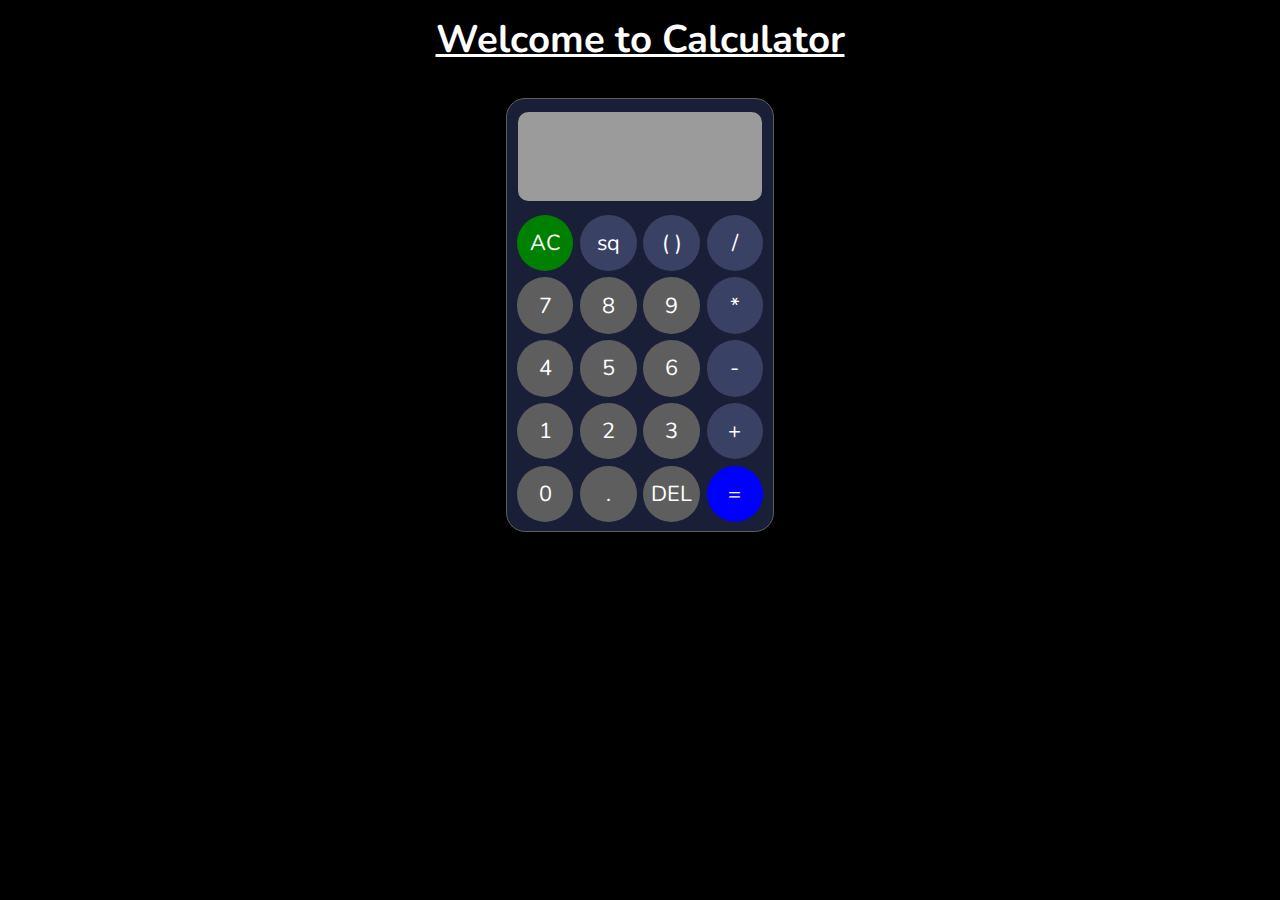
<file: LEVEL 1/Calculator/index.html>
<!DOCTYPE html>
<html lang="en">
<head>
  <meta charset="UTF-8">
  <meta name="viewport" content="width=device-width, initial-scale=1.0">

  <!-- Font-Awesome-Cdn -->
  <link rel="stylesheet" href="https://cdnjs.cloudflare.com/ajax/libs/font-awesome/6.5.2/css/all.min.css" crossorigin="anonymous" referrerpolicy="no-referrer" />

  <!-- Main-Css -->
  <link rel="stylesheet" href="style.css">
  <title>Calculator</title>
</head>
<body>
  <!-- Calculator Structure -->
  <h1>Welcome to Calculator</h1>
  <div class="container">
    <div class="container-box">
      <textarea cols="30" rows="10" class="input"></textarea>
      <div class="row">
        <button class="btn btn-ac">AC</button>
        <button class="btn btn-symbol">sq</button>
        <button class="btn btn-symbol">( )</button>
        <button class="btn btn-symbol">/</button>
      </div>
      <div class="row">
        <button class="btn btn-num">7</button>
        <button class="btn btn-num">8</button>
        <button class="btn btn-num">9</button>
        <button class="btn btn-symbol">*</button>
      </div>
      <div class="row">
        <button class="btn btn-num">4</button>
        <button class="btn btn-num">5</button>
        <button class="btn btn-num">6</button>
        <button class="btn btn-symbol">-</button>
      </div>
      <div class="row">
        <button class="btn btn-num">1</button>
        <button class="btn btn-num">2</button>
        <button class="btn btn-num">3</button>
        <button class="btn btn-symbol">+</button>
      </div>
      <div class="row">
        <button class="btn btn-num">0</button>
        <button class="btn btn-num btn-dot">.</i></button>
        <button class="btn btn-num">DEL</button>
        <button class="btn btn-equal">=</button>
      </div>
    </div>
  </div>

  <!-- Main JavaScript -->
  <script src="main.js"></script>
</body>
</html>
</file>
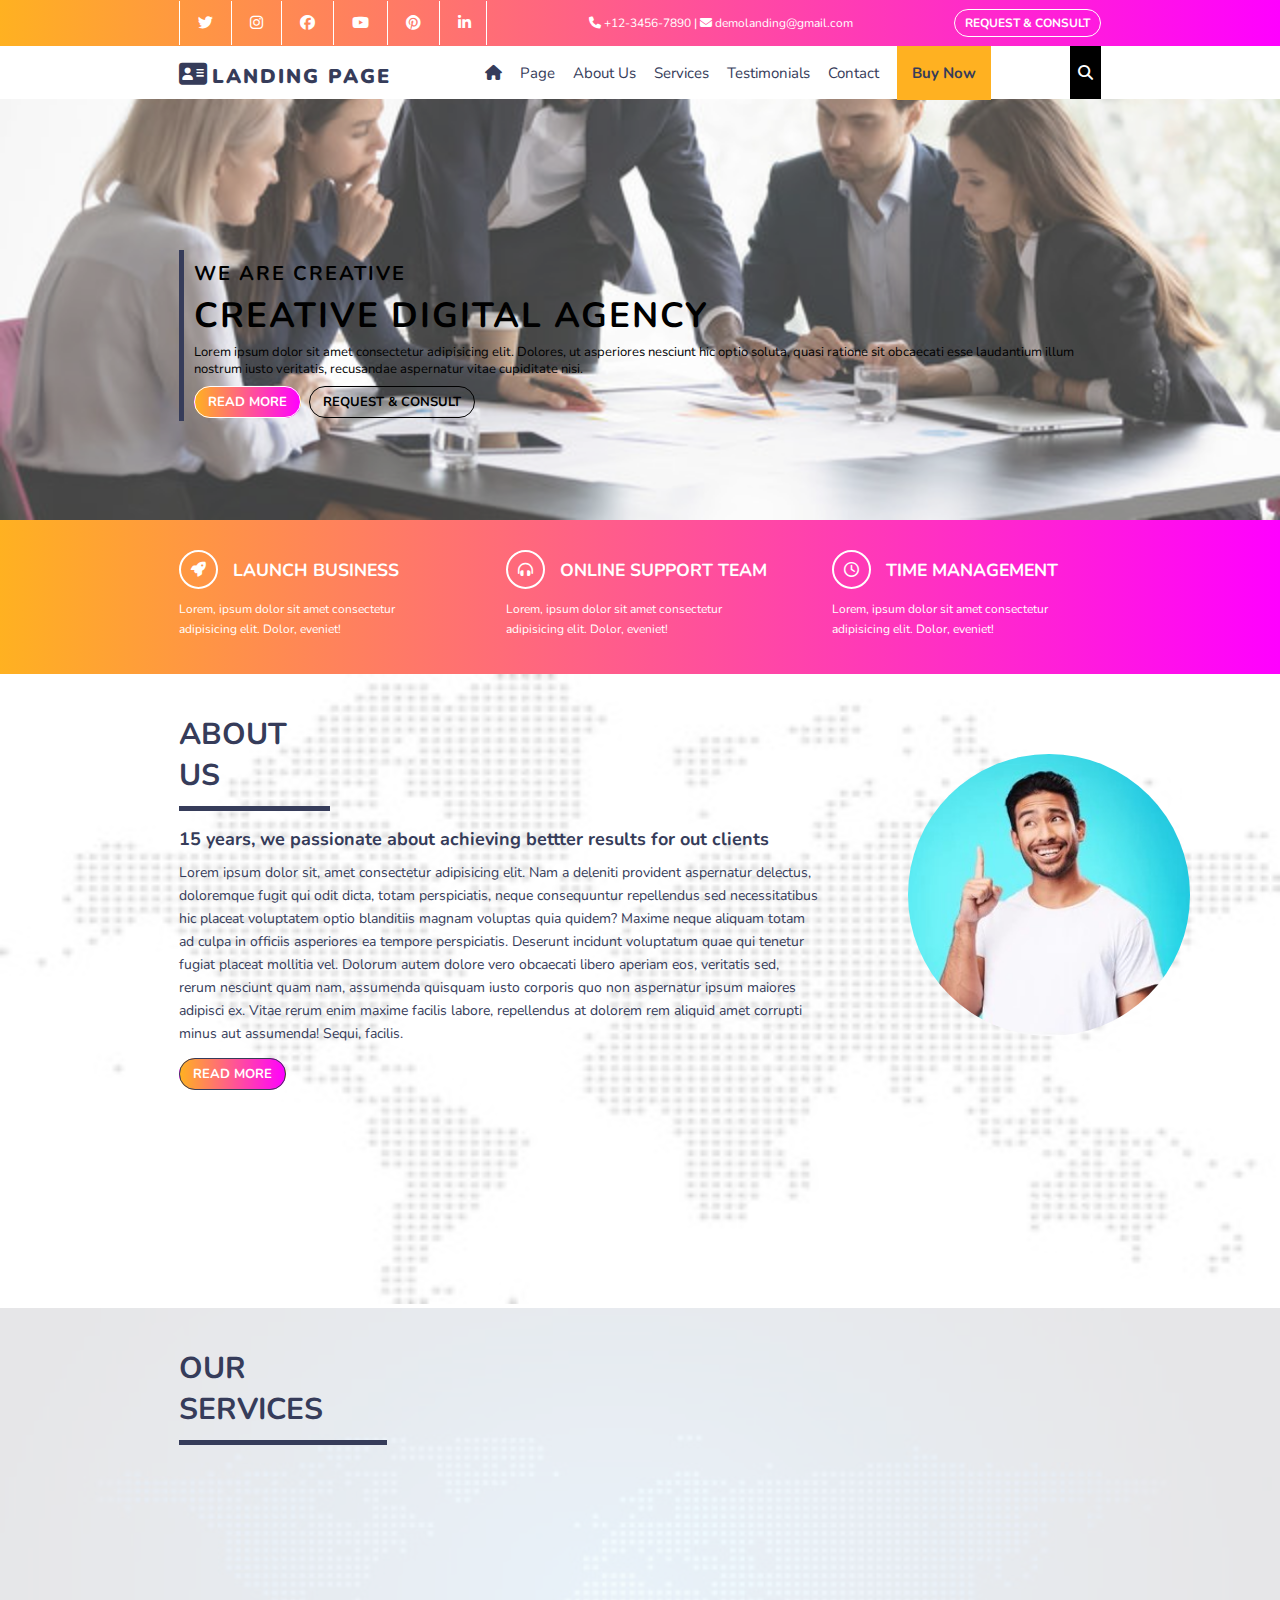
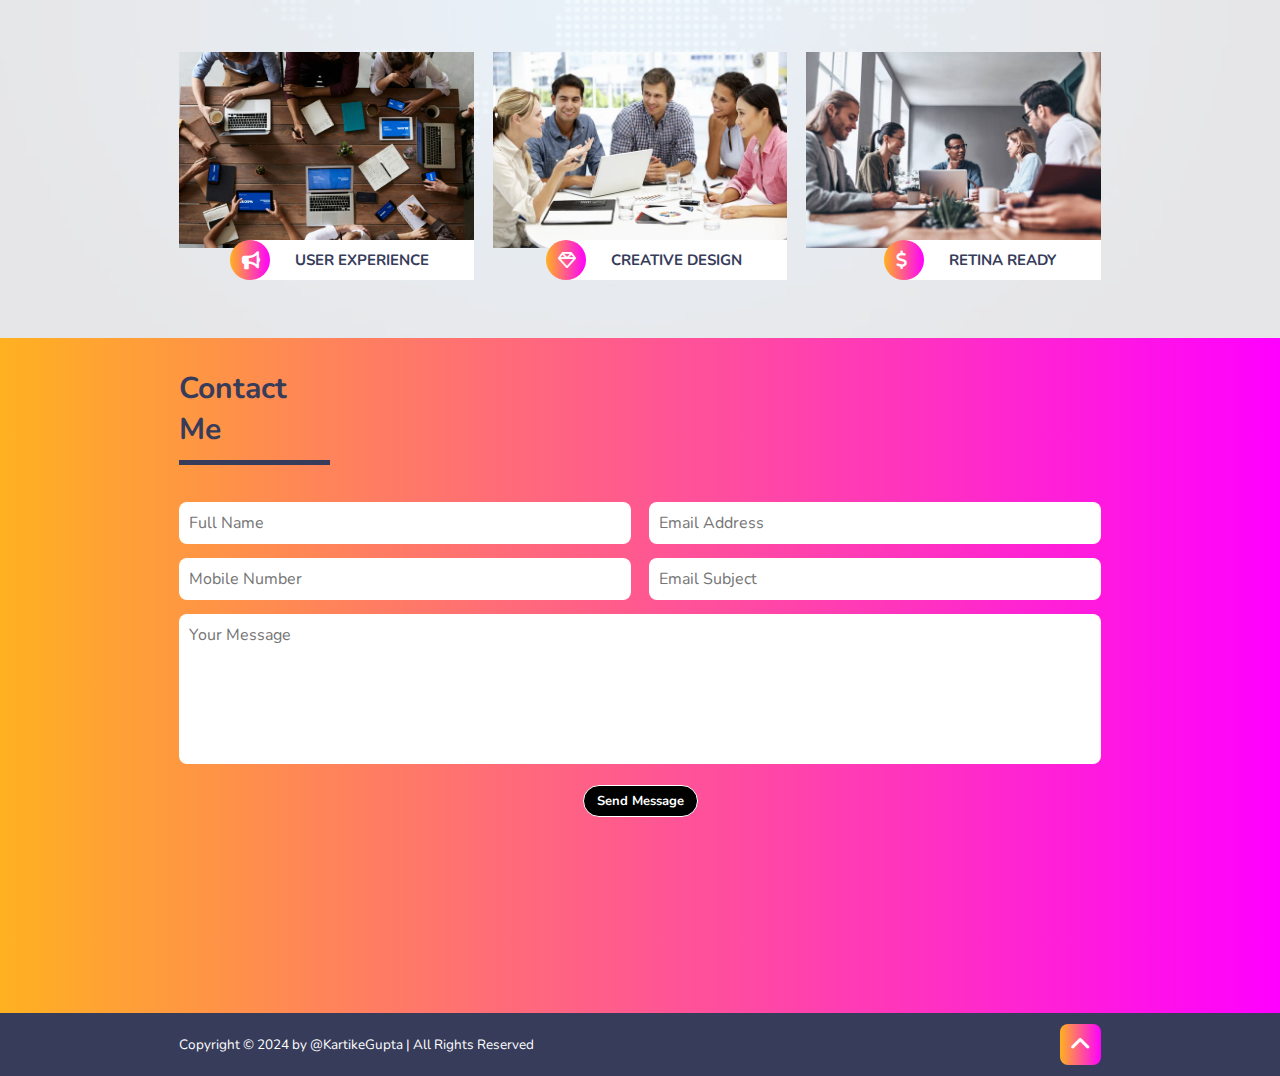
<file: LEVEL 1/Landing Page/index.html>
<!DOCTYPE html>
<html lang="en">
<head>
  <meta charset="UTF-8">
  <meta name="viewport" content="width=device-width, initial-scale=1.0">

  <!-- Font-Awesome-Cdn -->
  <link rel="stylesheet" href="https://cdnjs.cloudflare.com/ajax/libs/font-awesome/6.5.2/css/all.min.css" crossorigin="anonymous" referrerpolicy="no-referrer" />

  <!-- Main-Css -->
  <link rel="stylesheet" href="style.css">
  <title>Landing Page</title>
</head>
<body>
  <!-- Header-Design -->
  <header class="header">
    <div class="upper-navbar">
      <div class="links">
        <a href="#"><i class="fa-brands fa-twitter"></i></a>
        <a href="#"><i class="fa-brands fa-instagram"></i></a>
        <a href="#"><i class="fa-brands fa-facebook"></i></a>
        <a href="#"><i class="fa-brands fa-youtube"></i></a>
        <a href="#"><i class="fa-brands fa-pinterest"></i></a>
        <a href="#" class="border-right"><i class="fa-brands fa-linkedin-in"></i></a>
      </div>

      <div class="nav-contact">
        <span><i class="fa-solid fa-phone"></i> +12-3456-7890 | <i class="fa-solid fa-envelope"></i> demolanding@gmail.com</span>
      </div>

      <a href="#" class="btn-bg">REQUEST & CONSULT</a>
    </div>
    
    <div class="lower-navbar">
      <div class="logo">
        <i class="fa-solid fa-address-card"></i>
        <a href="#" class="logo">LANDING PAGE</a>
      </div>

      <nav class="navbar">
        <a href="#home" class="active"><i class="fa-solid fa-house"></i></a>
        <a href="#page">Page</a>
        <a href="#about">About Us</a>
        <a href="#services">Services</a>
        <a href="#portfolio">Testimonials</a>
        <a href="#contact">Contact</a>
        <a href="#buynow" class="yellow">Buy Now</a>
      </nav>
      
      <a href="#" class="black"><i class="fa-solid fa-magnifying-glass"></i></a>
    </div>
  </header>

  <!-- Home-Section-Design -->
  <section class="home" id="home">
    <img src="./Images/1.jpg" alt="">
    <div class="home-details">
      <h3>WE ARE CREATIVE</h3>
      <h1>CREATIVE DIGITAL AGENCY</h1>
      <p>
        Lorem ipsum dolor sit amet consectetur adipisicing elit. Dolores, ut asperiores nesciunt hic optio soluta, quasi
        ratione sit obcaecati esse laudantium illum nostrum iusto veritatis, recusandae aspernatur vitae cupiditate nisi.
      </p>
      <a href="#" class="btn">READ MORE</a>
      <a href="#" class="btn-bg">REQUEST & CONSULT</a>
    </div>
  </section>

  <!-- Page-Section-Design -->
  <section class="page" id="page">
    <div class="page-container">
      <div class="page-box">
        <i class="fa-solid fa-rocket"></i>
        <h3>LAUNCH BUSINESS</h3>
      </div>
      
      <p>Lorem, ipsum dolor sit amet consectetur adipisicing elit. Dolor, eveniet!</p>
    </div>

    <div class="page-container">
      <div class="page-box">
        <i class="fa-solid fa-headphones-simple"></i>
        <h3>ONLINE SUPPORT TEAM</h3>
      </div>
      
      <p>Lorem, ipsum dolor sit amet consectetur adipisicing elit. Dolor, eveniet!</p>
    </div>

    <div class="page-container">
      <div class="page-box">
        <i class="fa-regular fa-clock"></i>
        <h3>TIME MANAGEMENT</h3>
      </div>
      
      <p>Lorem, ipsum dolor sit amet consectetur adipisicing elit. Dolor, eveniet!</p>
    </div>
  </section>

  <!-- About-Section-Design -->
  <section class="about" id="about">
    <img src="./Images/2.jpg" alt="">
    <div class="about-details">
      <h4 class="heading">ABOUT US</h4>
      <h5>15 years, we passionate about achieving bettter results for out clients</h5>
      <p>
        Lorem ipsum dolor sit, amet consectetur adipisicing elit. Nam a deleniti provident aspernatur delectus, doloremque fugit qui odit dicta, totam perspiciatis, neque consequuntur repellendus sed necessitatibus hic placeat voluptatem optio blanditiis magnam voluptas quia quidem? Maxime neque aliquam totam ad culpa in officiis asperiores ea tempore perspiciatis. Deserunt incidunt voluptatum quae qui tenetur fugiat placeat mollitia vel. Dolorum autem dolore vero obcaecati libero aperiam eos, veritatis sed, rerum nesciunt quam nam, assumenda quisquam iusto corporis quo non aspernatur ipsum maiores adipisci ex. Vitae rerum enim maxime facilis labore, repellendus at dolorem rem aliquid amet corrupti minus aut assumenda! Sequi, facilis.
      </p>
      <a href="#" class="btn">READ MORE</a>
    </div>
    <span><img src="./Images/7.jpg" alt=""></span>
  </section>

  <!-- Services-Section-Design -->
  <section class="services" id="services">
    <img src="./Images/3.jpg" alt="">
    <h4 class="heading">OUR SERVICES</h4>

    <div class="services-details">
      <div class="services-container">
        <a href="#"><img src="./Images/4.jpg" alt=""></a>
        <div class="services-box">
          <i class="fa-solid fa-bullhorn"></i>
          <p class="box">USER EXPERIENCE</p>
        </div>
      </div>
    
      <div class="services-container">
        <a href="#"><img src="./Images/5.jpg" alt=""></a>
        <div class="services-box">
          <i class="fa-regular fa-gem"></i>
          <p class="box">CREATIVE DESIGN</p>
        </div>
      </div>
    
      <div class="services-container">
        <a href="#"><img src="./Images/6.jpg" alt=""></a>
        <div class="services-box">
          <i class="fa-solid fa-dollar-sign"></i>
          <p class="box">RETINA READY</p>
        </div>
      </div>
    </div>
  </section>

  <!-- Contact-Section-Design -->
  <section class="contact" id="contact">
    <h2 class="heading">Contact <span>Me</span></h2>

    <form action="#" class="contact-details">
      <div class="input-box">
        <input type="text" placeholder="Full Name">
        <input type="email" placeholder="Email Address">
      </div>
  
      <div class="input-box">
        <input type="number" placeholder="Mobile Number">
        <input type="text" placeholder="Email Subject">
      </div>
  
      <textarea cols="30" rows="10" placeholder="Your Message"></textarea>
      <input type="submit" value="Send Message" class="btn">
    </form>
  </section>

  <!-- Footer-Section-Design -->
  <footer class="footer">
    <div class="footer-text">
      <p>Copyright &copy; 2024 by @KartikeGupta | All Rights Reserved</p>
    </div>
  
    <div class="footer-iconTop">
      <a href="#home"><i class="fa-solid fa-angle-up"></i></a>
    </div>
  </footer>
</body>
</html>
</file>
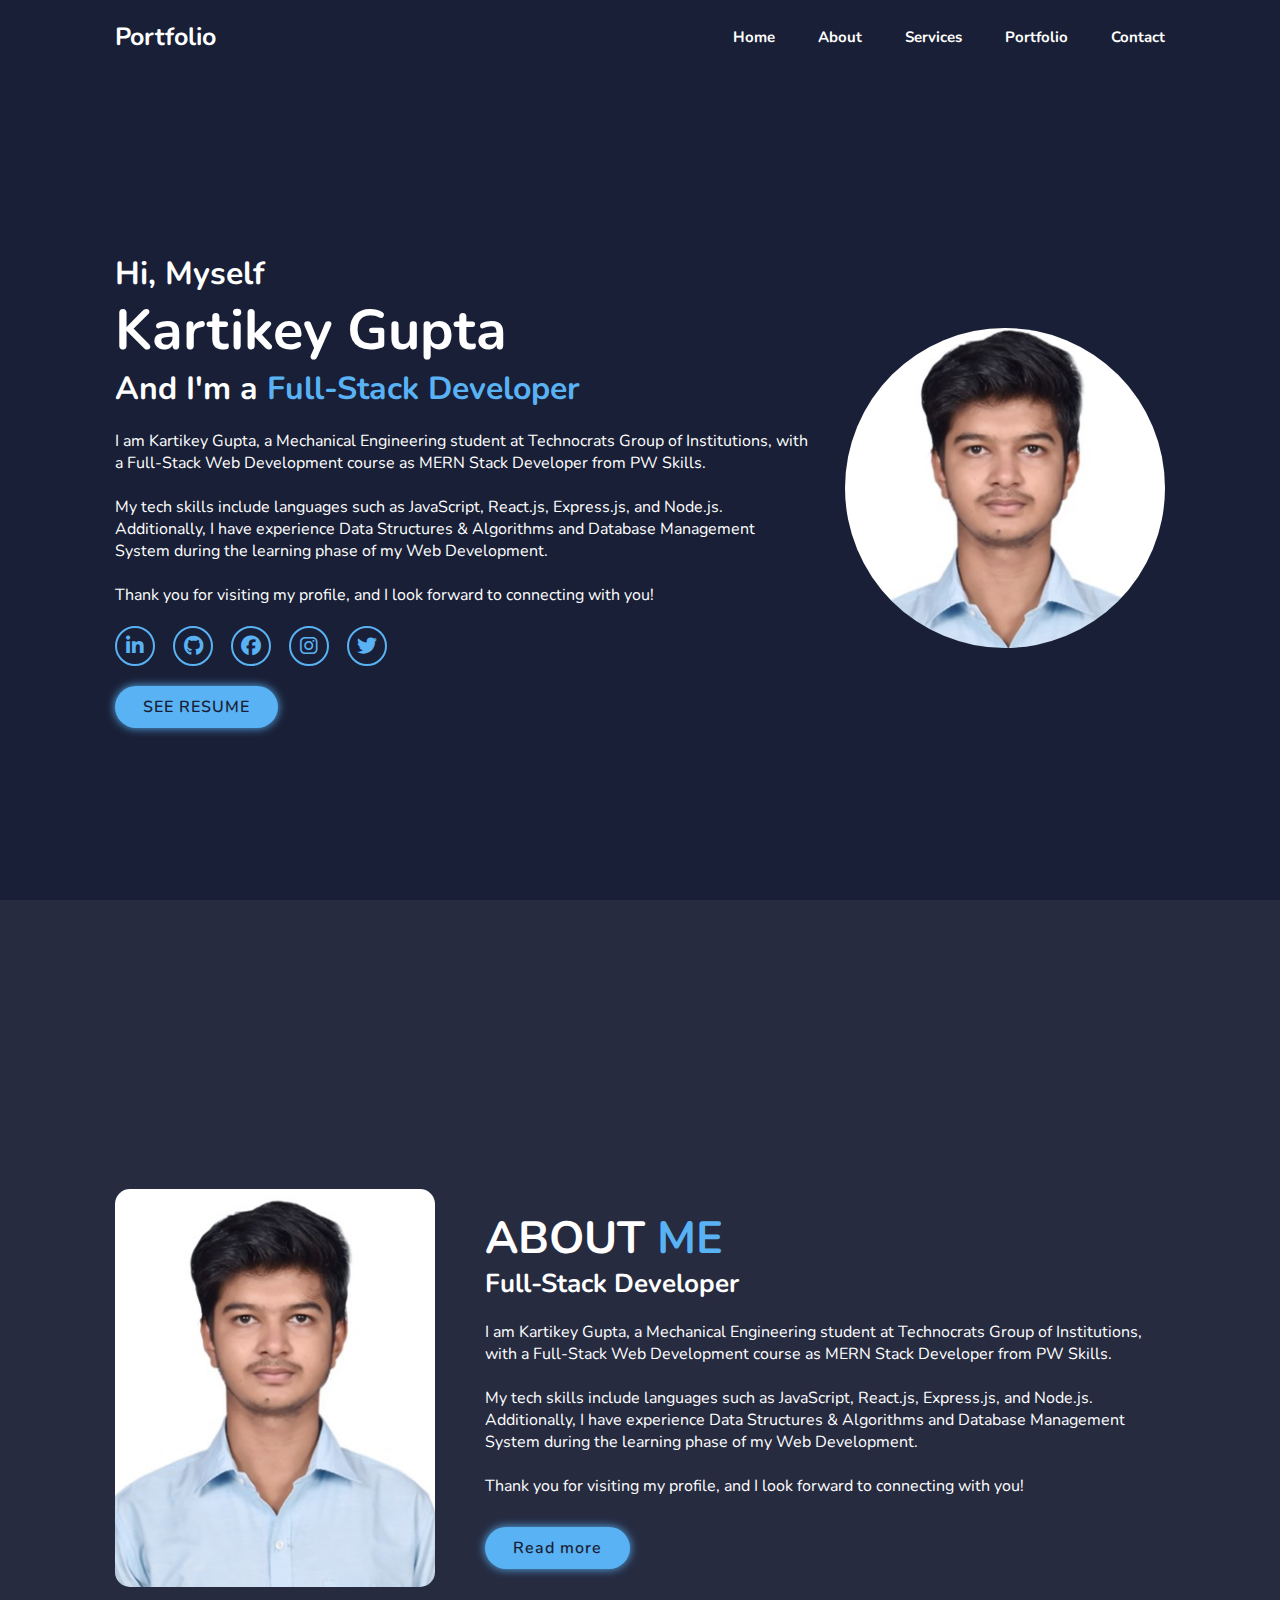
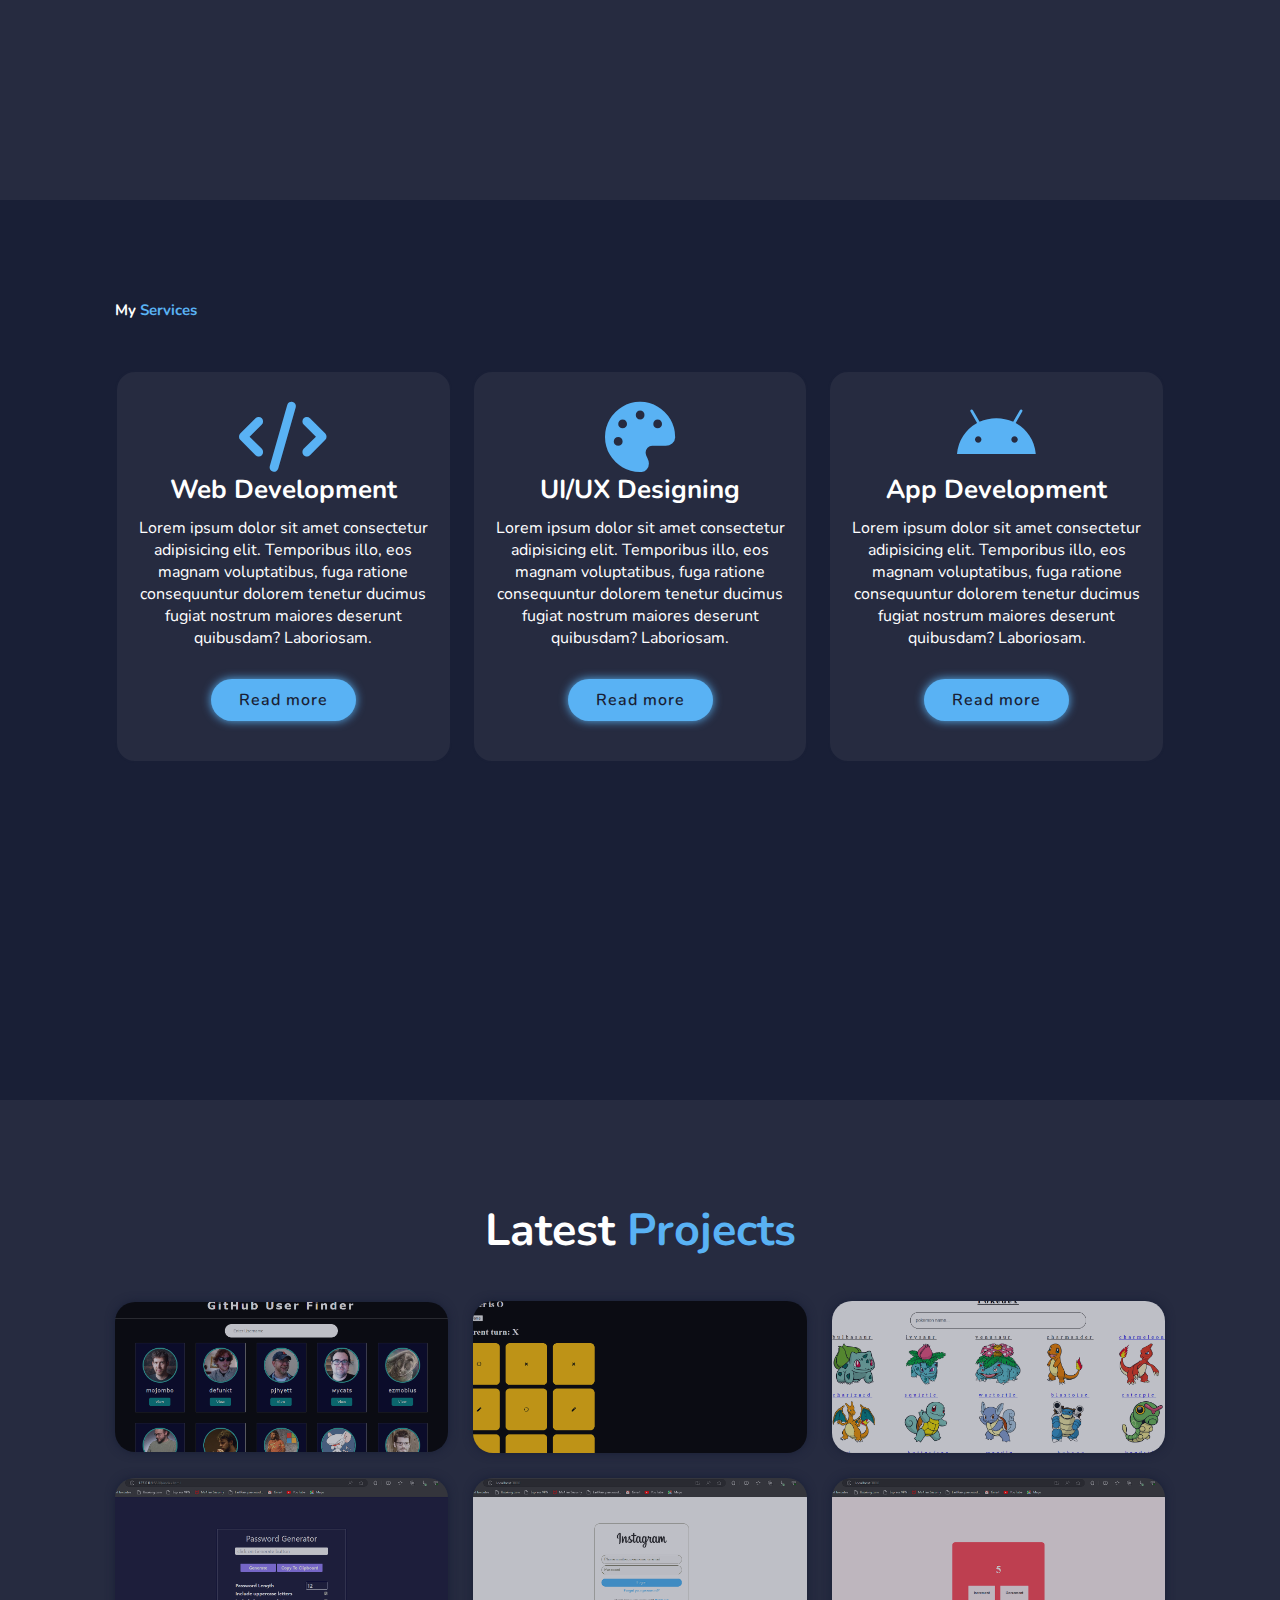
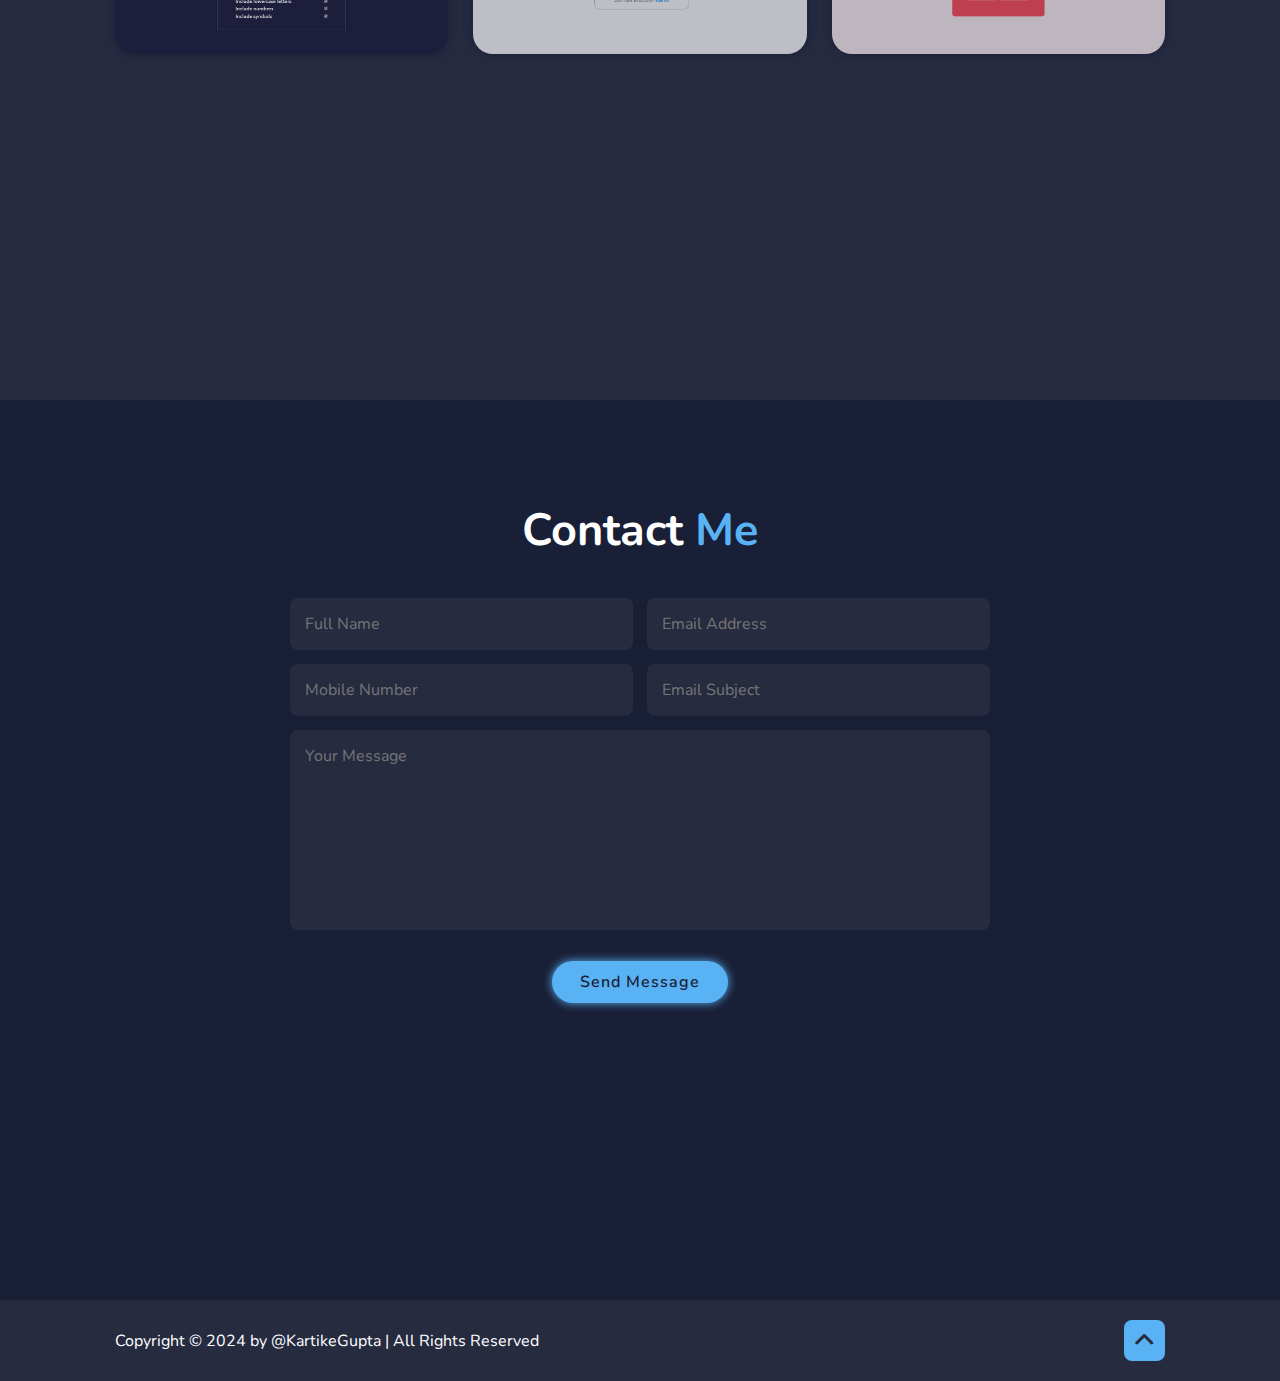
<file: LEVEL 1/Portfolio/index.html>
<!DOCTYPE html>
<html lang="en">
<head>
  <meta charset="UTF-8">
  <meta name="viewport" content="width=device-width, initial-scale=1.0">

  <!-- Font-Awesome-Cdn -->
  <link rel="stylesheet" href="https://cdnjs.cloudflare.com/ajax/libs/font-awesome/6.5.2/css/all.min.css" crossorigin="anonymous" referrerpolicy="no-referrer" />

  <!-- Main-Css -->
  <link rel="stylesheet" href="style.css">
  <title>Kartikey Portfolio</title>
</head>
<body>
  <!-- Header-Design -->
  <header class="header">
    <a href="#" class="logo">Portfolio</a>
    <i class="fa-solid fa-bars" id="menu-icon"></i>

    <nav class="navbar">
      <a href="#home" class="active">Home</a>
      <a href="#about">About</a>
      <a href="#services">Services</a>
      <a href="#portfolio">Portfolio</a>
      <a href="#contact">Contact</a>
    </nav>
  </header>

  <!-- Home-Section-Design -->
  <section class="home" id="home">
    <div class="home-content">
      <h3>Hi, Myself</h3>
      <h1>Kartikey Gupta</h1>
      <h3>And I'm a <span>Full-Stack Developer</span></h3>
      <p>
        I am Kartikey Gupta, a Mechanical Engineering student at Technocrats Group of Institutions, with a Full-Stack Web Development course as MERN Stack Developer from PW Skills.
        <br />
        <br />
        My tech skills include languages such as JavaScript, React.js, Express.js, and Node.js. Additionally, I have experience Data Structures & Algorithms and Database Management System during the learning phase of my Web Development.
        <br />
        <br />
        Thank you for visiting my profile, and I look forward to connecting with you!
      </p>
      <div class="social-media">
        <a href="#"><i class="fa-brands fa-linkedin-in"></i></a>
        <a href="#"><i class="fa-brands fa-github"></i></a>
        <a href="#"><i class="fa-brands fa-facebook"></i></a>
        <a href="#"><i class="fa-brands fa-instagram"></i></a>
        <a href="#"><i class="fa-brands fa-twitter"></i></a>
      </div>
      <a href="#" class="btn">SEE RESUME</a>
    </div>

    <div class="home-img">
      <img src="./Photos/Profile Picture.jpg" alt="">
    </div>
  </section>

  <!-- About-Section-Design -->
  <section class="about" id="about">
    <div class="about-img">
      <img src="./Photos/About Picture.jpg" alt="">
    </div>

    <div class="about-content">
      <h2 class="heading">ABOUT <span>ME</span></h2>
      <h3>Full-Stack Developer</h3>
      <p>
        I am Kartikey Gupta, a Mechanical Engineering student at Technocrats Group of Institutions, with a Full-Stack Web Development course as MERN Stack Developer from PW Skills.
        <br />
        <br />
        My tech skills include languages such as JavaScript, React.js, Express.js, and Node.js. Additionally, I have experience Data Structures & Algorithms and Database Management System during the learning phase of my Web Development.
        <br />
        <br />
        Thank you for visiting my profile, and I look forward to connecting with you!
      </p>
      <a href="#" class="btn">Read more</a>
    </div>
  </section>

  <!-- Services-Section-Design -->
  <section class="services" id="services">
    <h2 class="headinng">My <span>Services</span></h2>

    <div class="services-container">
      <div class="services-box">
        <i class="fa-solid fa-code"></i>
        <h3>Web Development</h3>
        <p>
          Lorem ipsum dolor sit amet consectetur adipisicing elit. Temporibus illo, eos magnam voluptatibus, fuga ratione consequuntur dolorem tenetur ducimus fugiat nostrum maiores deserunt quibusdam? Laboriosam.
        </p>
        <a href="#" class="btn">Read more</a>
      </div>

      <div class="services-box">
        <i class="fa-solid fa-palette"></i>
        <h3>UI/UX Designing</h3>
        <p>
          Lorem ipsum dolor sit amet consectetur adipisicing elit. Temporibus illo, eos magnam voluptatibus, fuga ratione consequuntur dolorem tenetur ducimus fugiat nostrum maiores deserunt quibusdam? Laboriosam.
        </p>
        <a href="#" class="btn">Read more</a>
      </div>

      <div class="services-box">
        <i class="fa-brands fa-android"></i>
        <h3>App Development</h3>
        <p>
          Lorem ipsum dolor sit amet consectetur adipisicing elit. Temporibus illo, eos magnam voluptatibus, fuga ratione consequuntur dolorem tenetur ducimus fugiat nostrum maiores deserunt quibusdam? Laboriosam.
        </p>
        <a href="#" class="btn">Read more</a>
      </div>
    </div>
  </section>

  <!-- Portfolio-Section-Design -->
  <section class="portfolio" id="portfolio">
    <h2 class="heading">Latest <span>Projects</span></h2>

    <div class="portfolio-container">
      <div class="portfolio-box">
        <img src="./Project output/GitHub user finder.png" alt="">
        <div class="portfolio-layer">
          <h4>GitHub User Finder</h4>
          <p>
            This little project is an user finder web app of GitHub user.
          </p>
          <i class="fa-solid fa-up-right-from-square"></i>
        </div>
      </div>

      <div class="portfolio-box">
        <img src="./Project output/Tic Tac Toe game.png" alt="">
        <div class="portfolio-layer">
          <h4>Tic Tac Toe Game</h4>
          <p>
            A tic tac toe game made to play with your friends and family.
          </p>
          <i class="fa-solid fa-up-right-from-square"></i>
        </div>
      </div>

      <div class="portfolio-box">
        <img src="./Project output/Pokedex.png" alt="">
        <div class="portfolio-layer">
          <h4>Pokedex</h4>
          <p>
            This is a pokemon searching web app used to get pokemon details.
          </p>
          <i class="fa-solid fa-up-right-from-square"></i>
        </div>
      </div>

      <div class="portfolio-box">
        <img src="./Project output/Password generator.png" alt="">
        <div class="portfolio-layer">
          <h4>Password Generator</h4>
          <p>
            This web app is used to create strong random password.
          </p>
          <i class="fa-solid fa-up-right-from-square"></i>
        </div>
      </div>

      <div class="portfolio-box">
        <img src="./Project output/Instagram Login.png" alt="">
        <div class="portfolio-layer">
          <h4>Instagram Clone</h4>
          <p>
            This web app is an instagram login and sign up clone
          </p>
          <i class="fa-solid fa-up-right-from-square"></i>
        </div>
      </div>

      <div class="portfolio-box">
        <img src="./Project output/Counter Web App.png" alt="">
        <div class="portfolio-layer">
          <h4>Counter App</h4>
          <p>
            This web app is a simple click counter app.
          </p>
          <i class="fa-solid fa-up-right-from-square"></i>
        </div>
      </div>
    </div>
  </section>

  <!-- Contact-Section-Design -->
  <section class="contact" id="contact">
    <h2 class="heading">Contact <span>Me</span></h2>

    <form action="#">
      <div class="input-box">
        <input type="text" placeholder="Full Name">
        <input type="email" placeholder="Email Address">
      </div>

      <div class="input-box">
        <input type="number" placeholder="Mobile Number">
        <input type="text" placeholder="Email Subject">
      </div>
      
      <textarea cols="30" rows="10" placeholder="Your Message"></textarea>
      <input type="submit" value="Send Message" class="btn">
    </form>
  </section>

  <!-- Footer-Section-Design -->
  <footer class="footer">
    <div class="footer-text">
      <p>Copyright &copy; 2024 by @KartikeGupta | All Rights Reserved</p>
    </div>

    <div class="footer-iconTop">
      <a href="#home"><i class="fa-solid fa-angle-up"></i></a>
    </div>
  </footer>
</body>
</html>
</file>
<file: LEVEL 1/Calculator/style.css>
@import url('https://fonts.googleapis.com/css2?family=Nunito:ital,wght@0,200..1000;1,200..1000&display=swap');

* {
  margin: 0;
  padding: 0;
  border: none;
  outline: none;
  text-decoration: none;
  box-sizing: border-box;
  scroll-behavior: smooth;
  font-family: 'Nunito', 'sans-serifs';
}

:root {
  --main-color: #000;
  --text-color: #fff;
  --bg-blue: #0000ff;
  --bg-grey: #5e5e5e;
  --bg-color: #191f36;
  --bg-green: #008000;
  --bg-light-grey: #9b9b9b;
  --bg-light-blue: #394164;
}

html {
  font-size: 62.5%;
  overflow-x: hidden;
}

body {
  color: var(--text-color);
  background: var(--main-color);
}

h1 {
  font-size: 3vw;
  margin-top: 1vw;
  text-align: center;
  color: var(--text-color);
  text-decoration: underline;
}

.container {
  margin-top: 2.5vw;
  text-align: center;
}

.container-box {
  width: 21vw;
  margin: 0 auto;
  border-radius: 1.5vw;
  background: var(--bg-color);
  border: 1px solid var(--bg-grey);
}

.input {
  width: 19vw;
  height: 7vw;
  border: none;
  resize: none;
  padding: .4vw;
  font-size: 2vw;
  margin-top: 1vw;
  border-radius: .8vw;
  margin-bottom: .75vw;
  color: var(--text-color);
  background: var(--bg-light-grey);
}

.row {
  padding-bottom: .5vw;
}

.btn {
  width: 4.4vw;
  height: 4.4vw;
  cursor: pointer;
  font-size: 1.7vw;
  border-radius: 50%;
  box-sizing: border-box;
  color: var(--text-color);
  margin: 0 .15vw 0 .15vw;
}

.btn-ac {
  background: var(--bg-green);
}

.btn-symbol {
  background: var(--bg-light-blue);
}

.btn-equal {
  background: var(--bg-blue);
}

.btn-num {
  background: var(--bg-grey);
}

.btn-dot {
  margin-bottom: .25vw;
}
</file>
<file: LEVEL 1/Landing Page/style.css>
@import url('https://fonts.googleapis.com/css2?family=Nunito:ital,wght@0,200..1000;1,200..1000&display=swap');

* {
  margin: 0;
  padding: 0;
  box-sizing: border-box;
  text-decoration: none;
  border: none;
  outline: none;
  scroll-behavior: smooth;
  font-family: 'Nunito', 'sans-serifs';
}

:root {
  --bg-color: #fff;
  --text-color: #363c5a;
  --bg-black: black;
  --bg-yellow: rgb(255, 177, 33);
  --main-color: linear-gradient(to right, rgb(255, 177, 33), rgb(255, 0, 255));
}

html {
  font-size: 62.5%;
  overflow-x: hidden;
}

body {
  background: var(--bg-color);
  color: var(--text-color);
}

a {
  color: var(--bg-color);
}

.upper-navbar {
  position: fixed;
  top: 0;
  left: 0;
  width: 100%;
  padding: .9rem 14%;
  background: var(--main-color);
  display: flex;
  justify-content: space-between;
  align-items: center;
  z-index: 100;
}

.links a {
  font-size: 1.5rem;
  color: var(--bg-color);
  padding: 1.2rem 1.5rem 1.2rem 1.8rem;
  border-left: 1px solid var(--bg-color);
  box-sizing: border-box;
}

.border-right {
  border-right: 1px solid var(--bg-color);
}

.btn-bg {
  font-size: 1.2rem;
  font-weight: 700;
  padding: .5rem 1rem;
  color: var(--bg-color);
  border: .1rem solid var(--bg-color);
  border-radius: 2rem;
}

.nav-contact {
  font-size: 1.2rem;
  color: var(--bg-color);
}

.lower-navbar {
  position: fixed;
  top: 4.6rem;
  left: 0;
  width: 100%;
  padding: 0 14%;
  background: var(--bg-color);
  display: flex;
  justify-content: space-between;
  align-items: center;
  z-index: 100;
}

.logo {
  font-size: 2rem;
  font-weight: bolder;
  color: var(--text-color);
}

.logo i {
  font-size: 2.5rem;
  margin-top: .6rem;
}

.logo a {
  letter-spacing: 0.2rem;
}

.navbar a {
  font-size: 1.5rem;
  color: var(--text-color);
  margin-left: 1.5rem;
}

.navbar .yellow {
  padding: 1.7rem 1.5rem;
  background: var(--bg-yellow);
  font-weight: bold;
}

.black i {
  font-size: 1.5rem;
  padding: 1.9rem .8rem;
  background: var(--bg-black);
  color: var(--bg-color);
}

.home {
  position: relative;
}

.home img {
  width: 100vw;
  height: 90%;
  margin-top: -20rem;
  opacity: 75%;
  color: var(--text-color);
}

.home-details {
  position: absolute;
  top: 25rem;
  margin: 0 14%;
  padding: 1rem;
  border-left: 5px solid var(--text-color);
  color: var(--bg-black);
}

.home-details h3 {
  font-size: 2rem;
  letter-spacing: 2px;
}

.home-details h1 {
  font-size: 3.5rem;
  letter-spacing: 2px;
  margin-top: .5rem;
}

.home-details p {
  font-size: 1.3rem;
  margin-top: .5rem;
  margin-bottom: 1.5rem;
  line-height: 1.7rem;
}

.btn {
  font-size: 1.3rem;
  font-weight: 700;
  padding: .6rem 1.3rem;
  color: var(--bg-color);
  background: var(--main-color);
  border: .1rem solid var(--bg-color);
  border-radius: 2rem;
}

.home-details .btn-bg {
  padding: .6rem 1.3rem;
  font-size: 1.3rem;
  color: var(--bg-black);
  border: .1rem solid var(--bg-black);
  margin-left: .5rem;
}

.page {
  display: flex;
  justify-content: space-between;
  align-items: center;
  color: var(--bg-color);
  margin-top: -4px;
  padding: 3rem 14% 3.5rem 14%;
  background: var(--main-color);
}

.page-container {
  width: 21vw;
}

.page-box {
  display: flex;
  align-items: center;
  font-size: 1.5rem;
  gap: 1.5rem;
}

.page-box i {
  padding: 1rem;
  align-items: center;
  border: 2px solid var(--bg-color);
  border-radius: 50%;
}

.page-container p {
  font-size: 1.2rem;
  margin-top: 1rem;
  line-height: 2rem;
}

.about {
  position: relative;
}

.about > img {
  width: 100vw;
  height: 70vh;
  opacity: 25%;
  color: var(--text-color);
}

.about-details {
  position: absolute;
  top: 4rem;
  width: 50%;
  margin: 0 14%;
}

.about-details h4 {
  font-size: 3rem;
  padding-bottom: 1rem;
  border-bottom: 5px solid var(--text-color);
  width: 23.5%;
}

.about-details h5 {
  font-size: 1.8rem;
  margin-top: 1.6rem;
}

.about-details p {
  font-size: 1.4rem;
  margin-top: 1rem;
  margin-bottom: 2rem;
  line-height: 2.3rem;
}

.about-details .btn {
  border: .1rem solid var(--text-color);
}

.about span img {
  position: absolute;
  width: 22vw;
  top: 8rem;
  right: 9rem;
  border-radius: 50%;
}

.services {
  position: relative;
}

.services > img {
  width: 100vw;
  height: 70vh;
  opacity: 10%;
}

.services > h4 {
  position: absolute;
  top: 4rem;
  width: 16.25%;
  font-size: 3rem;
  margin: 0 14%;
  padding-bottom: 1rem;
  border-bottom: 5px solid var(--text-color);
}

.services-details {
  margin: -29rem 14% 0 14%;
  display: flex;
  justify-content: space-between;
  height: 341px;
}

.services-container {
  position: relative;
  margin-bottom: 15rem;
}

.services-container img {
  width: 23vw;
}

.services-box {
  position: absolute;
  right: 0;
  bottom: -3.7rem;
  font-size: 1.5rem;
  display: flex;
  align-items: center;
}

.services-box i {
  color: var(--bg-color);
  background: var(--main-color);
  font-size: 1.8rem;
  width: 4rem;
  height: 4rem;
  padding: 1.2rem;
  margin-right: -2rem;
  border-radius: 50%;
  box-sizing: border-box;
  z-index: 2;
}

.services-box p {
  font-weight: 700;
  background: var(--bg-color);
  padding: 1rem 4.5rem;
  z-index: 1;
}

.contact {
  height: 75vh;
  margin-top: -5.5rem;
  background: var(--main-color);
}

.contact h2 {
  width: 11.8%;
  font-size: 3rem;
  margin: 0 14%;
  padding-top: 3rem;
  padding-bottom: 1rem;
  color: var(--text-color);
  border-bottom: 5px solid var(--text-color);
}

.contact-details {
  margin: 3rem 14%;
  text-align: center;
  margin-bottom: 3rem;
}

.contact-details .input-box {
  display: flex;
  justify-content: space-between;
  flex-wrap: wrap;
}

.contact-details .input-box input,
.contact-details textarea {
  width: 100%;
  padding: 1rem;
  font-size: 1.6rem;
  color: var(--text-color);
  background: var(--bg-color);
  border-radius: .8rem;
  margin: .7rem 0;
}

.contact-details .input-box input {
  width: 49%;
}

.contact-details textarea {
  resize: none;
  max-height: 15rem;
}

.contact-details .btn {
  margin-top: 1rem;
  cursor: pointer;
  color: var(--bg-color);
  background: var(--bg-black);
}

.footer {
  display: flex;
  justify-content: space-between;
  align-items: center;
  flex-wrap: wrap;
  padding: 1.1rem 14%;
  color: var(--bg-color);
  background: var(--text-color);
}

.footer-text {
  font-size: 1.35rem;
}

.footer-iconTop {
  display: inline-flex;
  justify-content: center;
  align-items: center;
  padding: .8rem 1rem;
  box-shadow: none;
  background: var(--main-color);
  border-radius: .8rem;
  transition: .5s ease;
}

.footer-iconTop a i {
  font-size: 2.4rem;
}
</file>
<file: LEVEL 1/Portfolio/style.css>
@import url('https://fonts.googleapis.com/css2?family=Nunito:ital,wght@0,200..1000;1,200..1000&display=swap');

* {
  margin: 0;
  padding: 0;
  box-sizing: border-box;
  text-decoration: none;
  border: none;
  outline: none;
  scroll-behavior: smooth;
  font-family: 'Nunito', 'sans-serifs';
}

:root {
  --bg-color: #191f36;
  --snd-bg-color: #262B40;
  --text-color: #fff;
  --main-color: #59B2F4;
}

html {
  font-size: 62.5%;
  overflow-x: hidden;
}

body {
  background: var(--bg-color);
  color: var(--text-color);
}

section {
  min-height: 100vh;
  padding: 10rem 9% 2rem;
}

.header {
  position: fixed;
  top: 0;
  left: 0;
  width: 100%;
  padding: 2rem 9%;
  background: var(--bg-color);
  display: flex;
  justify-content: space-between;
  align-items: center;
  z-index: 100;
}

.logo {
  font-size: 2.5rem;
  color: var(--text-color);
  font-weight: 700;
  cursor: default;
}

.navbar a {
  font-size: 1.5rem;
  color: var(--text-color);
  margin-left: 4rem;
  font-weight: 700;
}

.navbar a:hover,
.navbar a:acitve {
  color: var(--text-color);
}

#menu-icon {
  font-size: 3.6rem;
  color: var(--text-color);
  display: none;
}

.home {
  display: flex;
  justify-content: center;
  align-items: center;
}

.home-content h3 {
  font-size: 3.2rem;
  font-weight: 700;
}

.home-content h3:nth-of-type(2) {
  margin-bottom: 2rem;
}

span {
  color: var(--main-color);
}

.home-content h1 {
  font-size: 5.6rem;
  font-weight: 700;
  line-height: 1.3;
}

.home-img img{
  width: 25vw;
  border-radius: 50%;
  animation: floatImage 3s ease-in-out infinite;
}

@keyframes floatImage {
  0% {
    transform: translateY(0);
  }
  50% {
    transform: translateY(-2.5rem);
  }
  100% {
    transform: translateY(0);
  }
}

.home-content p {
  font-size: 1.6rem;
  width: 95%;
}

.social-media a {
  display: inline-flex;
  justify-content: center;
  align-items: center;
  width: 4rem;
  height: 4rem;
  background: transparent;
  border: .2rem solid var(--main-color);
  border-radius: 50%;
  font-size: 2rem;
  color: var(--main-color);
  margin: 2rem 1.5rem 2rem 0;
  transition: .5s ease;
}

.social-media a:hover {
  background: var(--main-color);
  color: var(--snd-bg-color);
  box-shadow: none;
}

.btn {
  display: inline-block;
  padding: 1rem 2.8rem;
  background: var(--main-color);
  border-radius: 4rem;
  box-shadow: 0 0 1rem var(--main-color);
  font-size: 1.6rem;
  color: var(--bg-color);
  letter-spacing: 0.1rem;
  font-weight: 600;
  transition: 0.5s ease;
}

.btn:hover {
  box-shadow: none;
}

.about {
  display: flex;
  justify-content: center;
  align-items: center;
  gap: 5rem;
  background: var(--snd-bg-color);
}

.about-img img {
  width: 25vw;
  border-radius: 1.5rem;
}

.heading {
  text-align: center;
  font-size: 4.5rem;
}

.about-content h2 {
  text-align: left;
  line-height: 1.2;
}

.about-content h3 {
  font-size: 2.6rem;
}

.about-content p {
  font-size: 1.6rem;
  margin: 2rem 0 3rem;
}

.services h2 {
  margin-bottom: 5rem;
}

.services-container {
  display: flex;
  justify-content: center;
  align-items: center;
  flex-wrap: wrap;
  gap: 2rem;
}

.services-container .services-box {
  flex: 1 1 30rem;
  background: var(--snd-bg-color);
  padding: 3rem 2rem 4rem;
  border-radius: 2rem;
  text-align: center;
  border: 0.2rem solid var(--bg-color);
  transition: 0.5s ease;
}

.services-container .services-box:hover {
  border-color: var(--main-color);
  transform: scale(1.02);
}

.services-box i {
  font-size: 7rem;
  color: var(--main-color);
}

.services-box h3 {
  font-size: 2.6rem;
}

.services-box p {
  font-size: 1.6rem;
  margin: 1rem 0 3rem;
}

.portfolio {
  background: var(--snd-bg-color);
}

.portfolio h2 {
  margin-bottom: 4rem;
}

.portfolio-container {
  display: grid;
  grid-template-columns: repeat(3, 1fr);
  align-items: center;
  gap: 2.5rem;
}

.portfolio-container .portfolio-box {
  position: relative;
  border-radius: 2rem;
  box-shadow: 0 0 1rem var(--bg-color);
  overflow: hidden;
  display: flex;
}

.portfolio-box img {
  width: 100%;
  transform: scale(1.1);
  opacity: 0.7;
}

.portfolio-box:hover img {
  transform: scale(1.1);
}

.portfolio-box .portfolio-layer {
  position: absolute;
  bottom: 0;
  left: 0;
  width: 100%;
  height: 100%;
  background: linear-gradient(rgba(0, 0, 0, 0.1), var(--main-color));
  display: flex;
  justify-content: center;
  align-items: center;
  flex-direction: column;
  text-align: center;
  padding: 0 4rem;
  transform: translateY(100%);
  transition: 0.5s ease;
}

.portfolio-box:hover .portfolio-layer {
  transform: translateY(0);
}

.portfolio-layer h4 {
  font-size: 3rem;
}

.portfolio-layer p {
  font-size: 1.6rem;
  margin: 0.3rem;
}

.portfolio-layer a {
  display: inline-flex;
  justify-content: center;
  align-items: center;
  width: 5rem;
  height: 5rem;
  background: var(--text-color);
  border-radius: 50%;
}

.portfolio-layer a i {
  font-size: 2rem;
  color: var(--snd-bg-color);
}

.contact h2 {
  margin-bottom: 3rem;
}

.contact form {
  max-width: 70rem;
  margin: 1rem auto;
  text-align: center;
  margin-bottom: 3rem;
}

.contact form .input-box {
  display: flex;
  justify-content: space-between;
  flex-wrap: wrap;
}

.contact form .input-box input,
.contact form textarea {
  width: 100%;
  padding: 1.5rem;
  font-size: 1.6rem;
  color: var(--text-color);
  background: var(--snd-bg-color);
  border-radius: .8rem;
  margin: .7rem 0;
}

.contact form .input-box input {
  width: 49%;
}

.contact form textarea {
  resize: none;
  max-height: 20rem;
}

.contact form .btn {
  margin-top: 2rem;
  cursor: pointer;
}

.footer {
  display: flex;
  justify-content: space-between;
  align-items: center;
  flex-wrap: wrap;
  padding: 2rem 9%;
  background: var(--snd-bg-color);
}

.footer-text {
  font-size: 1.6rem;
}

.footer-iconTop {
  display: inline-flex;
  justify-content: center;
  align-items: center;
  padding: .8rem 1rem;
  box-shadow: none;
  background: var(--main-color);
  border-radius: .8rem;
  transition: .5s ease;
}

.footer-iconTop a:hover {
  box-shadow: 0 0 1rem var(--main-color);
}

.footer-iconTop a i {
  font-size: 2.4rem;
  color: var(--snd-bg-color);
}
</file>
